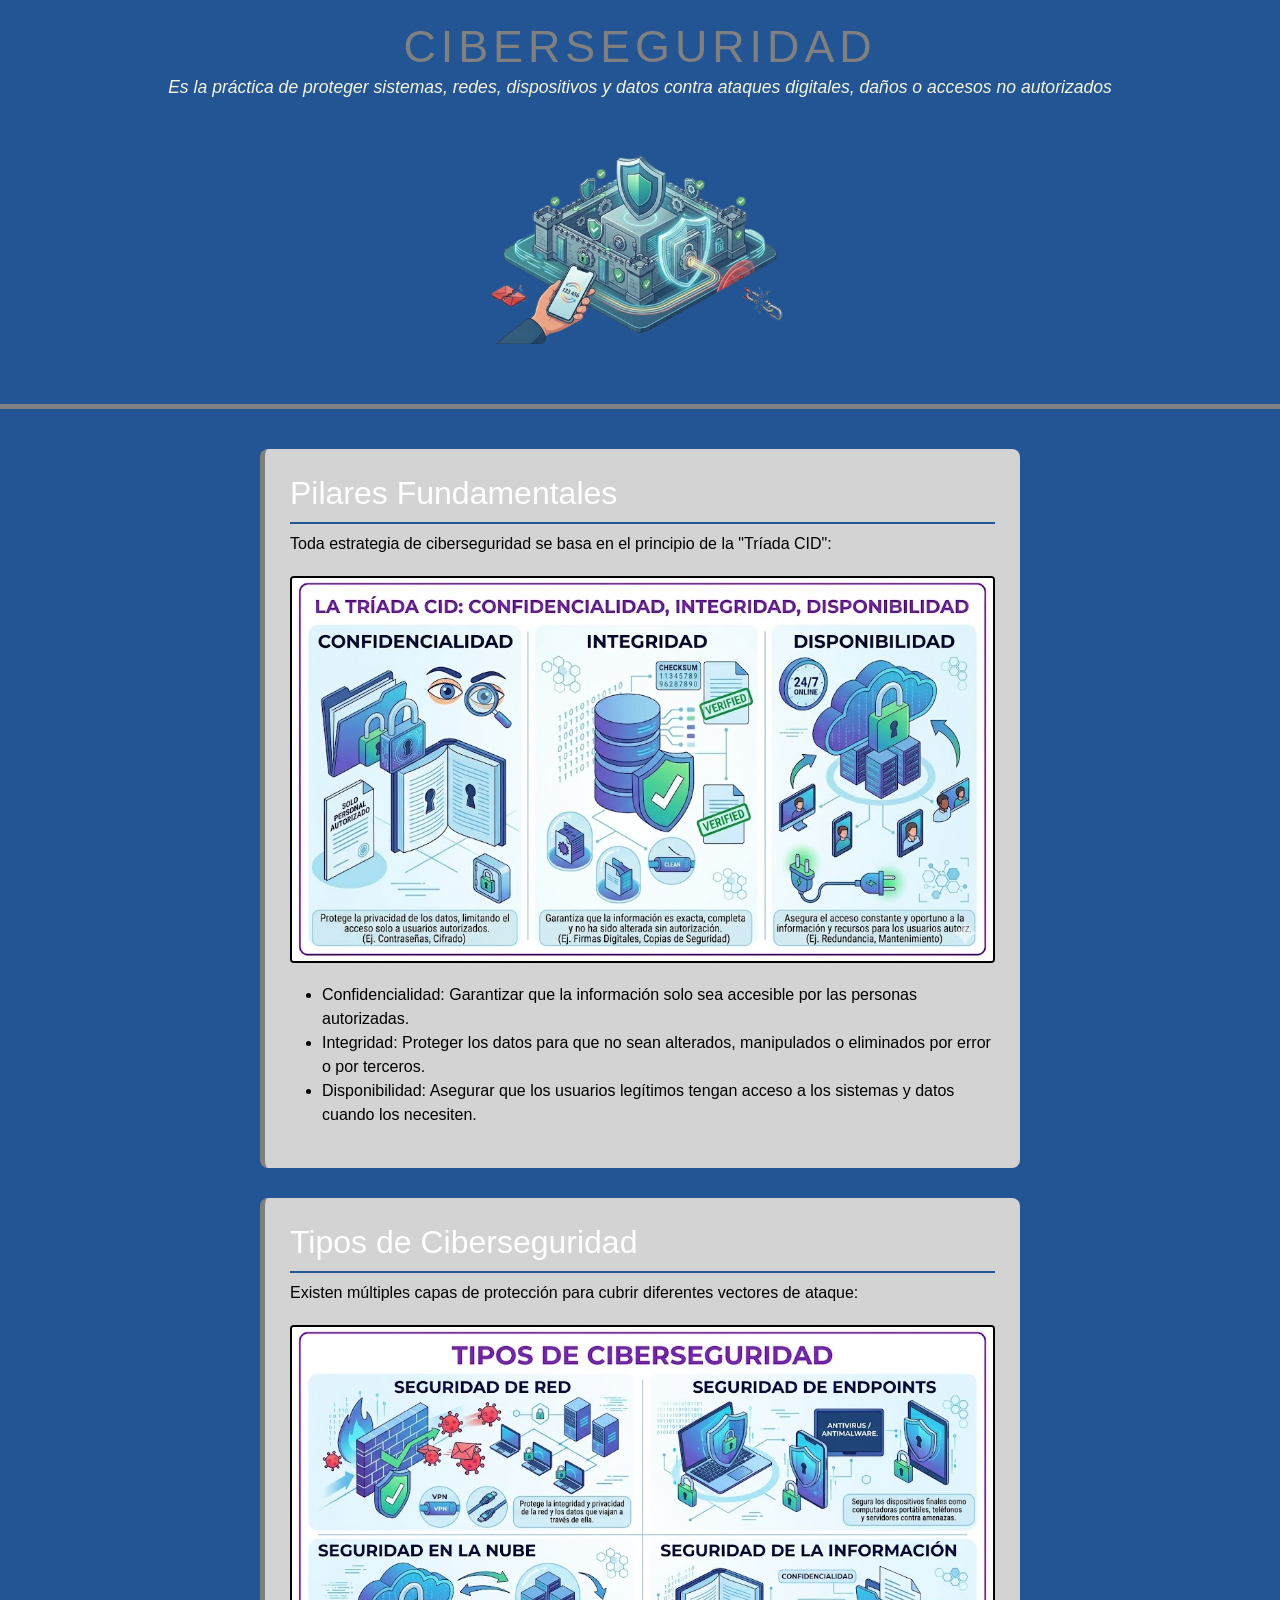
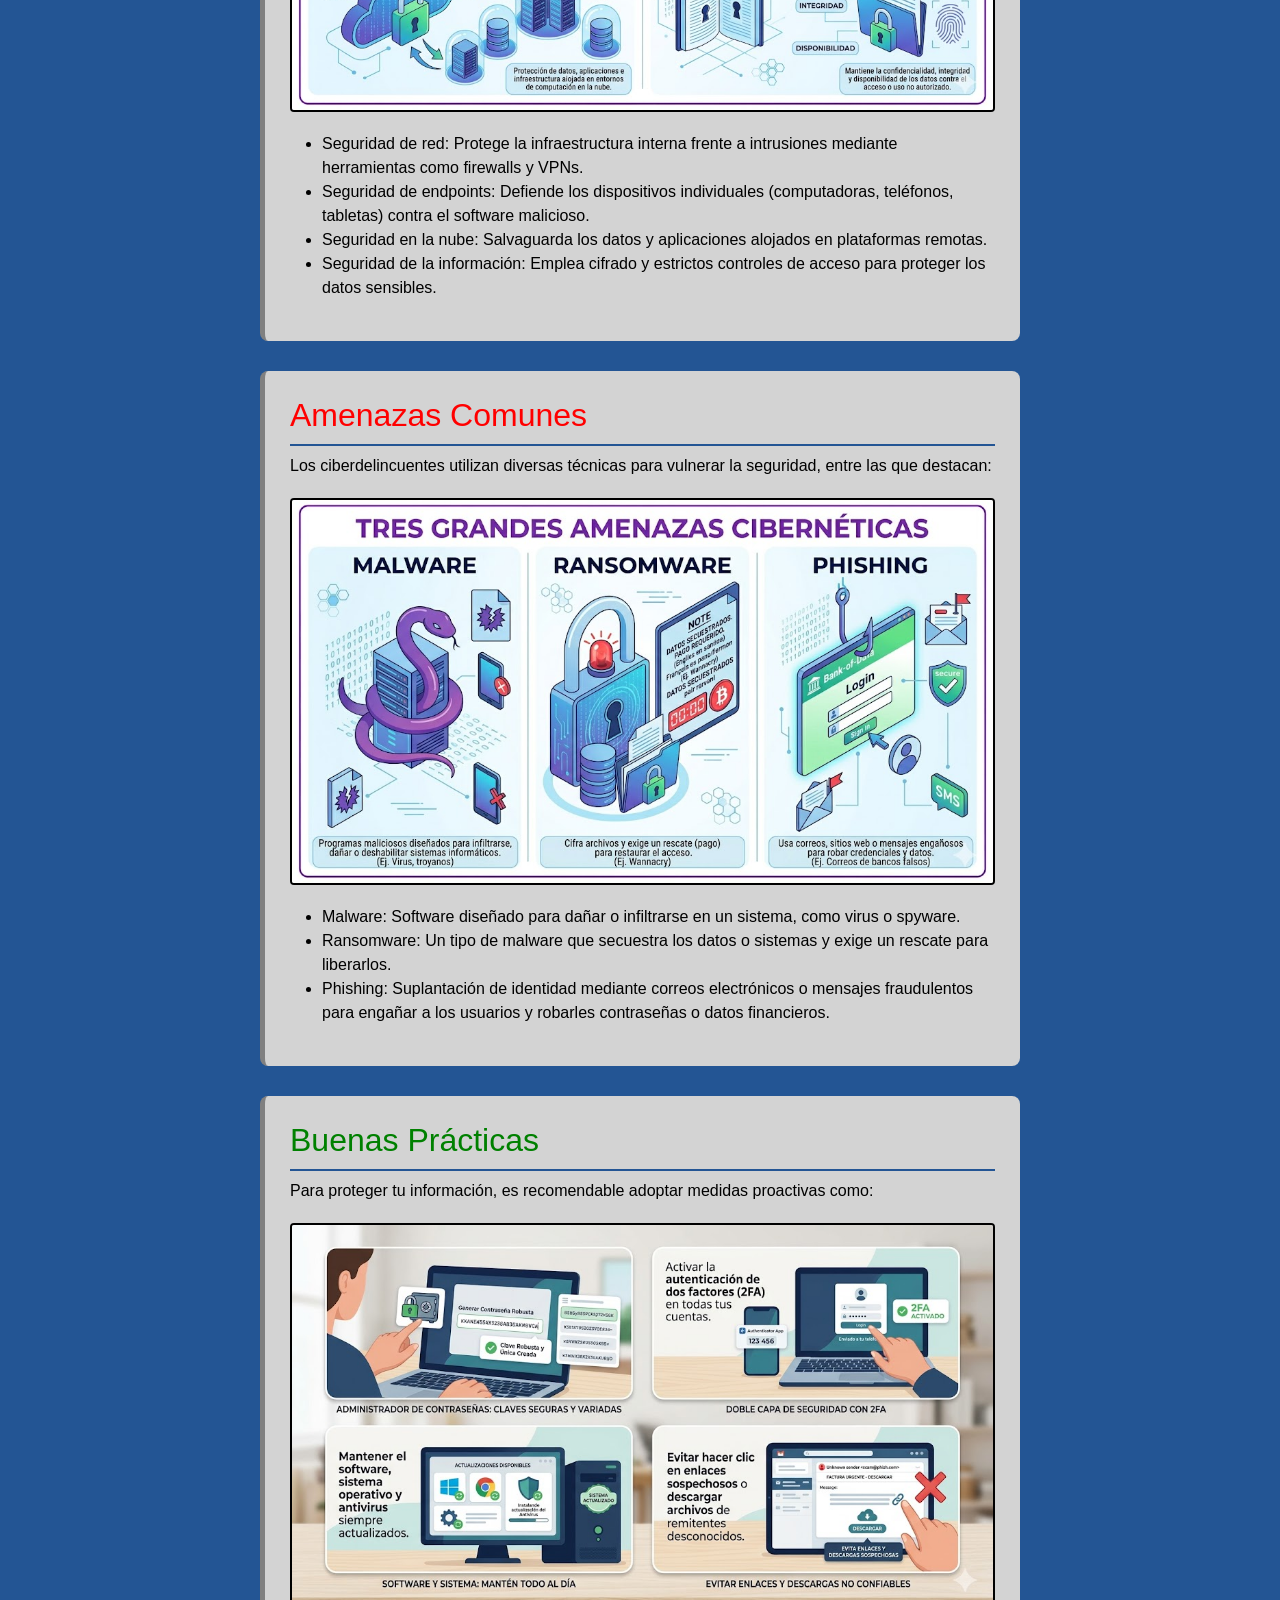
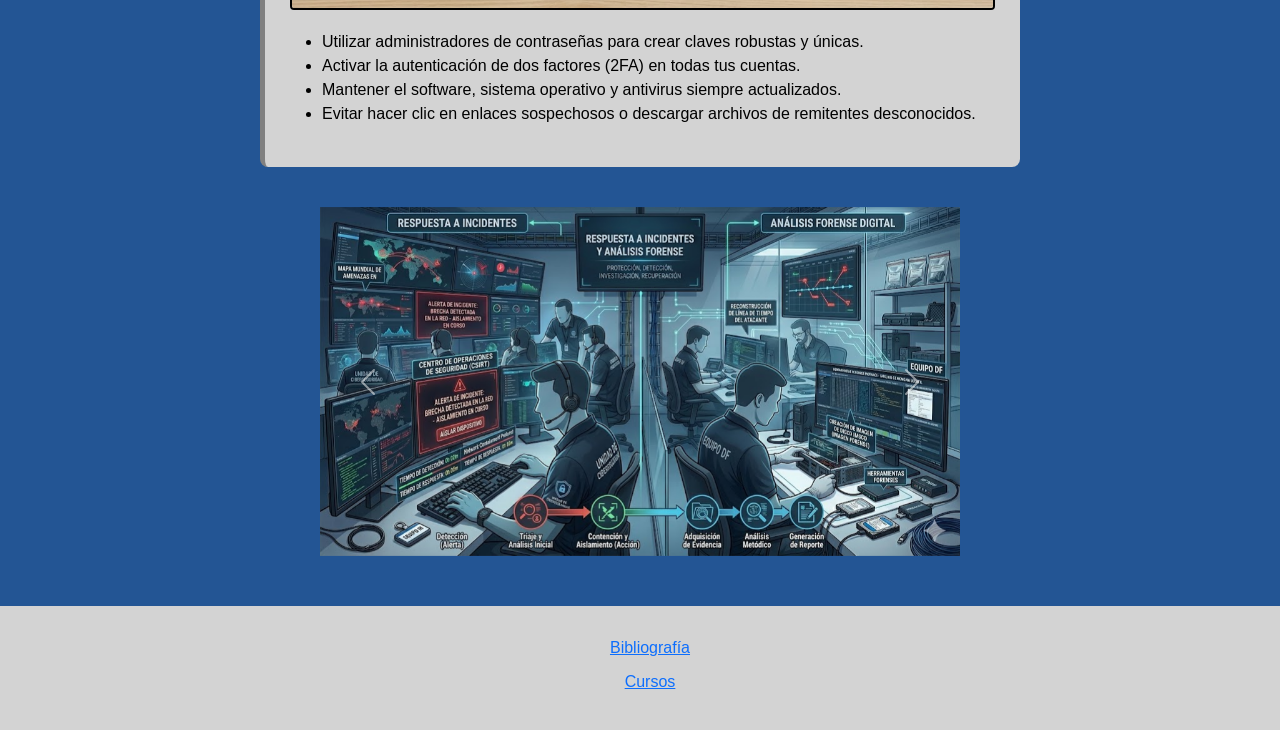
<file: garciakarla/index.html>
<!DOCTYPE html>
<html lang="en">
<head>
    <meta charset="UTF-8">
    <meta name="viewport" content="width=device-width, initial-scale=1.0">
    <title>CIBERSEGURIDAD</title>
    <link href="https://cdn.jsdelivr.net/npm/bootstrap@5.3.8/dist/css/bootstrap.min.css" rel="stylesheet" integrity="sha384-sRIl4kxILFvY47J16cr9ZwB07vP4J8+LH7qKQnuqkuIAvNWLzeN8tE5YBujZqJLB" crossorigin="anonymous">
    <link rel="stylesheet" href="style.css">
</head>
<body>
    <header>
        <h1>CIBERSEGURIDAD</h1>
        <p>Es la práctica de proteger sistemas, redes, dispositivos y datos contra ataques digitales, daños o accesos no autorizados</p>
        <img src="img/logo.png" alt="" class="logo">
    </header>

    <main>

        <section>
        <h2>Pilares Fundamentales</h2>
        <p>Toda estrategia de ciberseguridad se basa en el principio de la "Tríada CID":</p>
        <img src="img/pilares.jpg" alt="esta es una imagen de pialres fundamentales de ciberseguridad">
        <ul>
            <li>Confidencialidad: Garantizar que la información solo sea accesible por las personas autorizadas.</li>
            <li>Integridad: Proteger los datos para que no sean alterados, manipulados o eliminados por error o por terceros.</li>
            <li>Disponibilidad: Asegurar que los usuarios legítimos tengan acceso a los sistemas y datos cuando los necesiten.</li>
        </ul>
        </section>

        <section>
        <h2>Tipos de Ciberseguridad</h2>
        <p>Existen múltiples capas de protección para cubrir diferentes vectores de ataque:</p>
        <img src="img/tipos.jpg" alt="esta es una imagen de tipos de ciberseguridad" >
        <ul>
            <li>Seguridad de red: Protege la infraestructura interna frente a intrusiones mediante herramientas como firewalls y VPNs.</li>
            <li>Seguridad de endpoints: Defiende los dispositivos individuales (computadoras, teléfonos, tabletas) contra el software malicioso.</li>
            <li>Seguridad en la nube: Salvaguarda los datos y aplicaciones alojados en plataformas remotas.</li>
            <li>Seguridad de la información: Emplea cifrado y estrictos controles de acceso para proteger los datos sensibles.</li>
        </ul>
        </section>

        <section>
        <h2 class="distinto">Amenazas Comunes</h2>
        <p>Los ciberdelincuentes utilizan diversas técnicas para vulnerar la seguridad, entre las que destacan:</p>
        <img src="img/amenazas.jpg" alt="esta es una imagen de amenazas comunes en la ciberseguridad" >
          <ul>
            <li>Malware: Software diseñado para dañar o infiltrarse en un sistema, como virus o spyware.</li>
            <li>Ransomware: Un tipo de malware que secuestra los datos o sistemas y exige un rescate para liberarlos.</li>
            <li>Phishing: Suplantación de identidad mediante correos electrónicos o mensajes fraudulentos para engañar a los usuarios y robarles contraseñas o datos financieros.</li>
        </ul>
        </section>
        
        <section>
        <h2 class="distinto2">Buenas Prácticas</h2>
        <p>Para proteger tu información, es recomendable adoptar medidas proactivas como:</p>
        <img src="img/buenas_practicas.jpg" alt="esta es una imagen de buenas practicas en la ciberseguridad" >
            <ul>
            <li>Utilizar administradores de contraseñas para crear claves robustas y únicas.</li>
            <li>Activar la autenticación de dos factores (2FA) en todas tus cuentas.</li>
            <li>Mantener el software, sistema operativo y antivirus siempre actualizados.</li>
            <li>Evitar hacer clic en enlaces sospechosos o descargar archivos de remitentes desconocidos.</li>
        </ul>
        </section>

    </main>











<div id="carouselExample" class="carousel slide">
  <div class="carousel-inner">
    <div class="carousel-item active">
      <img src="img/analisis_forense.jpg" class="d-block w-100" alt="Esta es una imagen del tema analisis forense digital">
    </div>
    <div class="carousel-item">
      <img src="img/hacking_etico.jpg" class="d-block w-100" alt="Esta es una imagen del tema de hacking etico">  
    </div>
    <div class="carousel-item">
      <img src="img/seguridad_de_la_informacion.png" class="d-block w-100" alt="Esta es una imagen del tema de seguridad de la informacion">
    </div>
  </div>
  <button class="carousel-control-prev" type="button" data-bs-target="#carouselExample" data-bs-slide="prev">
    <span class="carousel-control-prev-icon" aria-hidden="true"></span>
    <span class="visually-hidden">Previous</span>
  </button>
  <button class="carousel-control-next" type="button" data-bs-target="#carouselExample" data-bs-slide="next">
    <span class="carousel-control-next-icon" aria-hidden="true"></span>
    <span class="visually-hidden">Next</span>
  </button>
</div>



























    <footer>
        <ul>
            <li> <a href="https://canva.link/t6bdxjbw2kmf3jc"> Bibliografía </a> </li>
            <li> <a href="https://canva.link/7s1sg6dqvhz1dkt"> Cursos </a> </li>
        </ul>

    </footer>











</body>

<script src="https://cdn.jsdelivr.net/npm/bootstrap@5.3.8/dist/js/bootstrap.bundle.min.js" integrity="sha384-FKyoEForCGlyvwx9Hj09JcYn3nv7wiPVlz7YYwJrWVcXK/BmnVDxM+D2scQbITxI" crossorigin="anonymous"></script>
<script src="https://cdn.jsdelivr.net/npm/@popperjs/core@2.11.8/dist/umd/popper.min.js" integrity="sha384-I7E8VVD/ismYTF4hNIPjVp/Zjvgyol6VFvRkX/vR+Vc4jQkC+hVqc2pM8ODewa9r" crossorigin="anonymous"></script>
<script src="https://cdn.jsdelivr.net/npm/bootstrap@5.3.8/dist/js/bootstrap.min.js" integrity="sha384-G/EV+4j2dNv+tEPo3++6LCgdCROaejBqfUeNjuKAiuXbjrxilcCdDz6ZAVfHWe1Y" crossorigin="anonymous"></script>




</html>
</file>
<file: garciakarla/style.css>
body{
    background-color: #235594;
    color: black;
    font-family: 'Segoe UI', Tahoma, Geneva, Verdana, sans-serif;
    margin: 0;  /* este margenes por fuera de las imagenes */
    padding: 0; /* este lo vamos checar despues porque es para los margenes por dentro */
    line-height: 1.5;  /* para interlineado  11.6 */
}

header{
    background-color:#235594;
    color: gray;
    text-align: center;  /* para alinear texto o imagen*/
    padding: 20px 30px;
    border-bottom: 5px solid grey;
}
header .logo{    /* header espacio punto nombre de la class, para modificar mi imagen de header*/
max-width: 400px;
margin-bottom: 10px;  /*Agrega espacio debajo del elemento*/
display: block;
margin-left: auto;
margin-right: auto;
}

header h1{
    margin:0;
    font-size: 2.8rem;
    text-transform: uppercase; /* para poner mi letras en mayusculas*/
    letter-spacing: 5px; /* Agrega separación entre letras.*/
}

header p{
    color: beige;
    font-style: italic;
    font-size: 1.1rem;
    margin-top: 0px; /* Agrega espacio arriba del elemento. 5PX*/
}

main{
    max-width: 800px; 
    margin: 40px auto; /*40*/
    padding: 0 20px;
}

main section{
    background-color: #D3D3D3;
    padding: 25px;
    margin-bottom: 30px;
    border-radius: 8px;
    border-left: 5px solid gray;
    box-shadow: 0 4px 10px black(0,0,0,0.7);
    overflow: hidden; /* para que si mi imagen esta derramda se quede de una manera bien*/
}

main section h2{
    color: white;
    margin-top: 0;
    border-bottom: 2px solid #235594;
    padding-bottom: 10px;
}
.distinto {
  color: red; 
}
.distinto2 {
  color: green; 
}

main section img{
    max-width: 100%;
    height: auto;
    display: block;
    margin: 20px auto;
    border: 2px solid black;
    border-radius: 4px;
}

#carouselExample{
    max-width: 50%;
    margin: 0 auto;
}

footer ul{
    list-style-type: none;
    color: white;
    padding-left: 20px;
}

footer ul li{
    margin-top: 10px;
}
footer{
    text-align: center;
    padding: 20px;
    background-color: #D3D3D3;
    color: #D3D3D3;
    font-size: 1.0 rem;
    border-top: 1 px solid #D3D3D3;
    margin-top: 50px;

}
</file>
